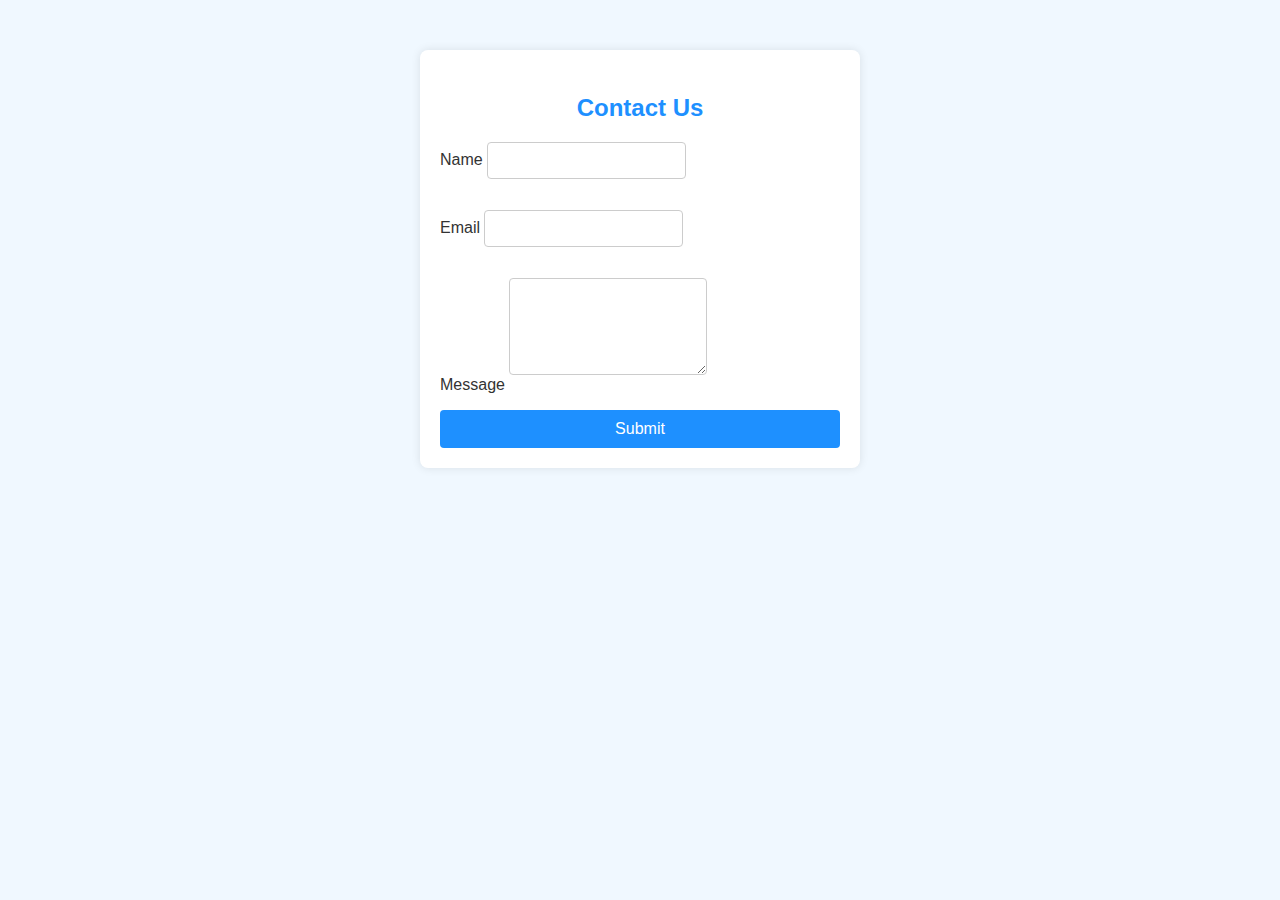
<file: src/main/resources/static/contact.html>
<!DOCTYPE html>
<html lang="en">
<head>
    <meta charset="UTF-8">
    <meta name="viewport" content="width=device-width, initial-scale=1.0">
    <title>Contact Us - Hospital Management</title>
    <style>
        /* contact-style.css */

    body {
        font-family: Arial, sans-serif;
        background-color: #f0f8ff;
        color: #333;
        margin: 0;
        padding: 0;
    }

    .container {
        max-width: 400px;
        margin: 50px auto;
        padding: 20px;
        background-color: #ffffff;
        border-radius: 8px;
        box-shadow: 0 0 10px rgba(0, 0, 0, 0.1);
    }

    h2 {
        color: #1e90ff;
        text-align: center;
        margin-bottom: 20px;
    }

    form {
        display: flex;
        flex-direction: column;
    }

    input[type="text"],
    input[type="email"],
    textarea {
        padding: 10px;
        margin-bottom: 15px;
        border: 1px solid #ccc;
        border-radius: 4px;
    }

    button[type="submit"],
    .btn {
        background-color: #1e90ff;
        color: #fff;
        padding: 10px;
        border: none;
        border-radius: 4px;
        cursor: pointer;
        font-size: 16px;
    }

    button[type="submit"]:hover,
    .btn:hover {
        background-color: #1c86ee;
    }

    .text-center {
        text-align: center;
    }

    .mt-4 {
        margin-top: 1.5rem;
    }

    .mb-3 {
        margin-bottom: 1rem;
    }

    .w-100 {
        width: 100%;
    }

    </style>

</head>
<body>
<div class="container">
    <h2 class="text-center mt-4">Contact Us</h2>
    <form id="contactForm">
        <div class="mb-3">
            <label for="name" class="form-label">Name</label>
            <input type="text" id="name" class="form-control" required>
        </div>
        <div class="mb-3">
            <label for="email" class="form-label">Email</label>
            <input type="email" id="email" class="form-control" required>
        </div>
        <div class="mb-3">
            <label for="message" class="form-label">Message</label>
            <textarea id="message" class="form-control" rows="5" required></textarea>
        </div>
        <button type="submit" class="btn btn-primary w-100">Submit</button>
    </form>
</div>



</body>
</html>
</file>
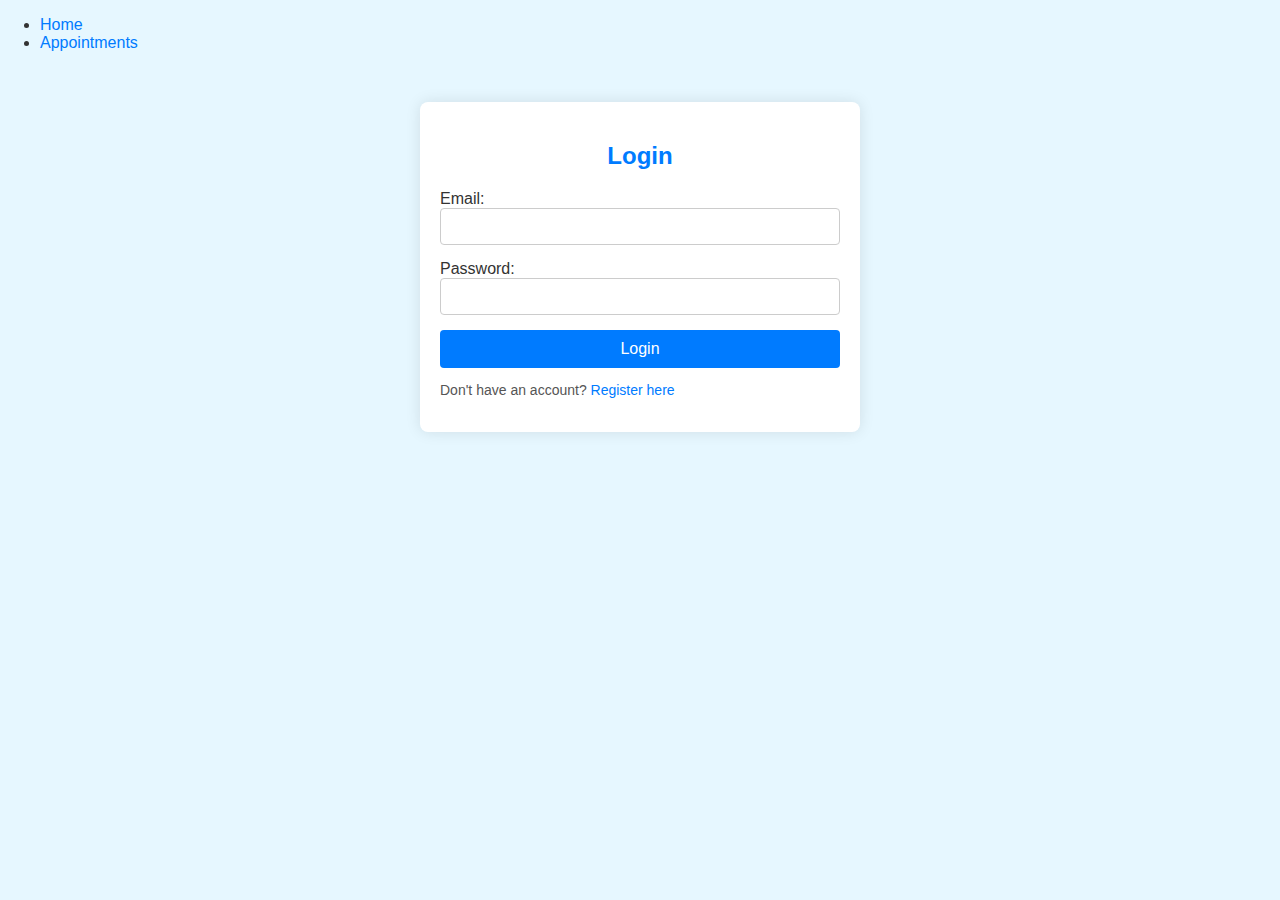
<file: src/main/resources/static/dashboard.html>
<!DOCTYPE html>
<html lang="en">
<head>
  <meta charset="UTF-8">
  <meta name="viewport" content="width=device-width, initial-scale=1.0">
  <title>Dashboard</title>
  <link rel="stylesheet" href="https://cdn.jsdelivr.net/npm/bootstrap@5.3.0/dist/css/bootstrap.min.css">
</head>
<body>

<div class="container mt-5">
  <h2>Welcome, <span id="userName">Loading...</span>!</h2>
  <p>Your Role: <strong id="userRole">Loading...</strong></p>

  <div id="patientOptions" style="display: none;">
    <a href="appointments.html" class="btn btn-primary">Book an Appointment</a>
  </div>

  <div id="doctorOptions" style="display: none;">
    <a href="doctor-appointments.html" class="btn btn-warning">View Appointments</a>
  </div>

  <div id="adminOptions" style="display: none;">
    <a href="admin-dashboard.html" class="btn btn-danger">Manage Users</a>
  </div>

  <button onclick="logout()" class="btn btn-dark mt-3">Logout</button>
</div>

<script src="js/dashboard.js"></script>

</body>
</html>
</file>
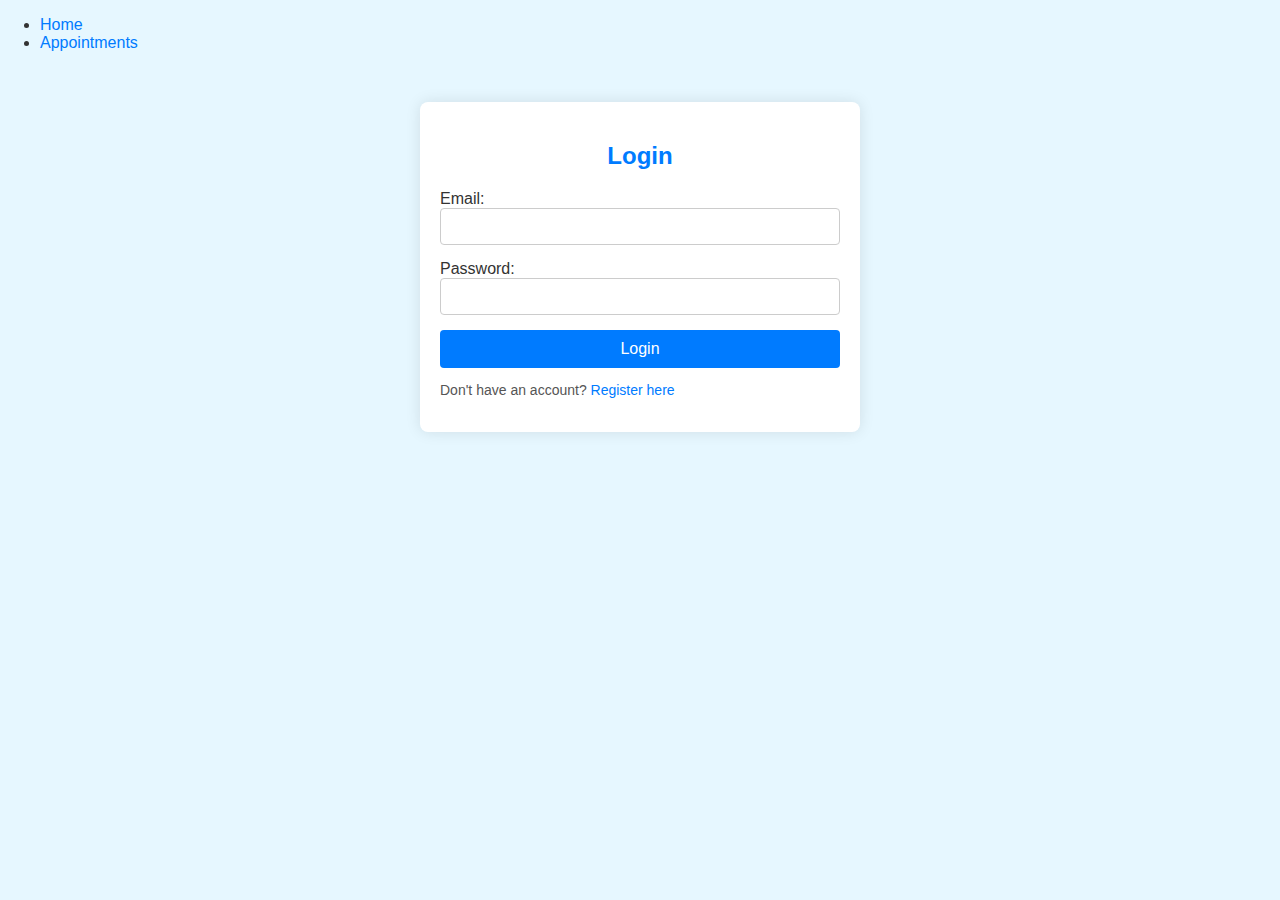
<file: src/main/resources/static/login.html>
<!DOCTYPE html>
<html lang="en">
<head>
    <meta charset="UTF-8">
    <meta name="viewport" content="width=device-width, initial-scale=1.0">
    <title>Login</title>
    <link rel="stylesheet" href="css/login.css">
</head>
<body>
<nav>
    <ul>
        <li><a href="index.html">Home</a></li>
        <li><a href="appointments.html">Appointments</a></li>
        <li id="dashboard-link" style="display:none;"><a href="#">Dashboard</a></li>
        <li id="logout-btn" style="display:none;"><a href="#">Logout</a></li>
    </ul>
</nav>
<div class="container">
    <h2>Login</h2>
    <form id="login-form">
        <label for="email">Email:</label>
        <input type="email" id="email" required>
        <label for="password">Password:</label>
        <input type="password" id="password" required>
        <button type="submit">Login</button>
    </form>
    <p id="error-message" style="color:red;"></p>
    <p>Don't have an account? <a href="register.html">Register here</a></p>
</div>

<script>
    document.addEventListener("DOMContentLoaded", function () {
      const token = localStorage.getItem("userToken");
      const role = localStorage.getItem("userRole");
      const dashboardLink = document.getElementById("dashboard-link");
      const authLinks = document.getElementById("auth-links");
      const logoutBtn = document.getElementById("logout-btn");

      // ✅ Ensure dashboard link is only shown for logged-in users
      if (token && role) {
          dashboardLink.style.display = "block";
          dashboardLink.querySelector("a").href = `${role.toLowerCase()}_dashboard.html`;
          authLinks.style.display = "none";
          logoutBtn.style.display = "inline-block";
      } else {
          dashboardLink.style.display = "none";
          authLinks.style.display = "block";  // ✅ Show login & register links
      }

      // ✅ Logout button clears everything properly
      logoutBtn.addEventListener("click", function () {
          localStorage.clear();
          window.location.href = "index.html";  // ✅ Redirect to home
      });
  });

</script>

</body>
</html>
</file>
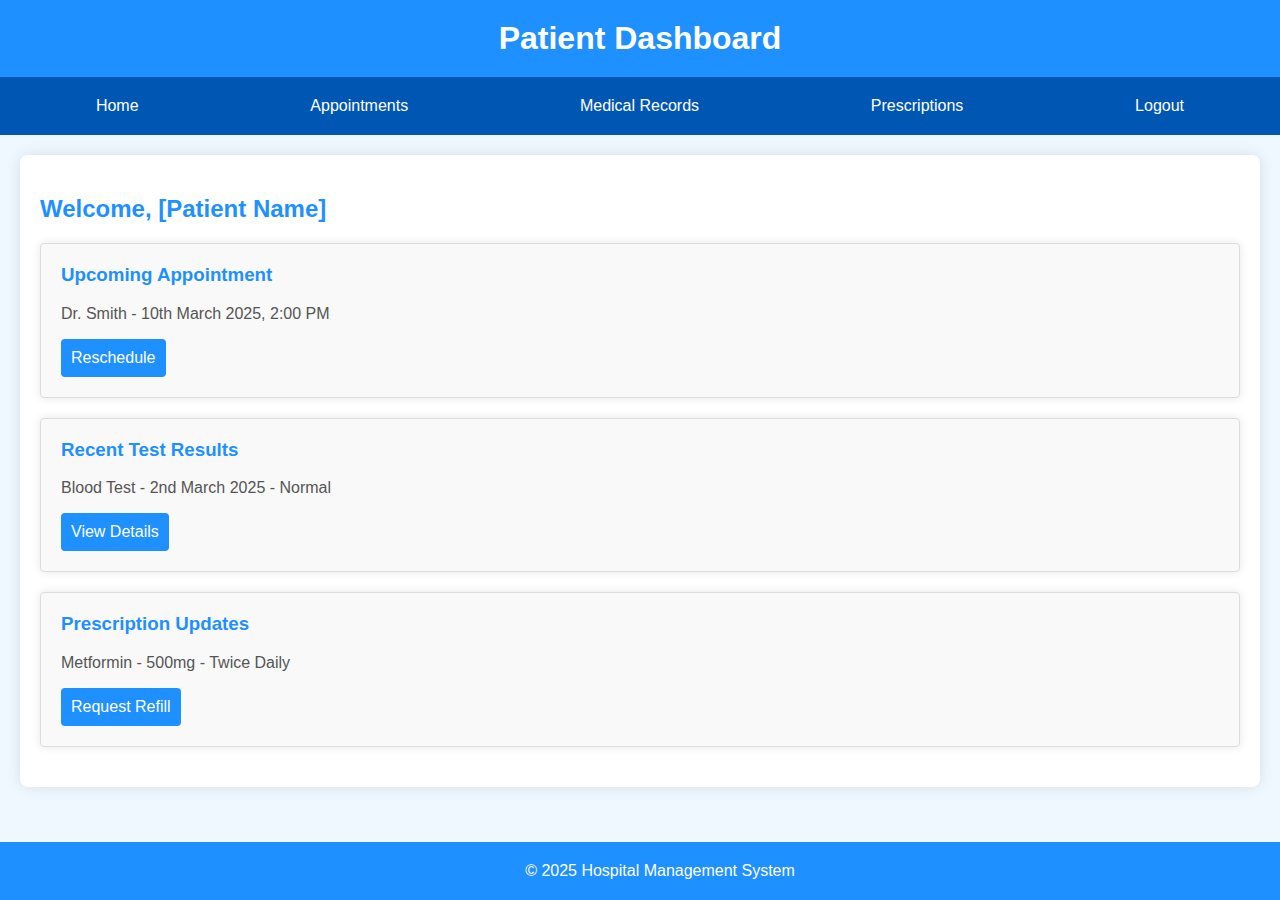
<file: src/main/resources/static/patient-dashboard.html>
<!DOCTYPE html>
<html lang="en">
<head>
    <meta charset="UTF-8">
    <meta name="viewport" content="width=device-width, initial-scale=1.0">
    <title>Patient Dashboard - Hospital Management</title>
    <link rel="stylesheet" href="css/dashboard.css">
</head>
<body>

<header>
    <h1>Patient Dashboard</h1>
</header>

<nav>
    <a href="#">Home</a>
    <a href="#">Appointments</a>
    <a href="#">Medical Records</a>
    <a href="#">Prescriptions</a>
    <a href="#">Logout</a>
</nav>

<div class="container">
    <h2>Welcome, [Patient Name]</h2>

    <div class="card">
        <h3>Upcoming Appointment</h3>
        <p>Dr. Smith - 10th March 2025, 2:00 PM</p>
        <button>Reschedule</button>
    </div>

    <div class="card">
        <h3>Recent Test Results</h3>
        <p>Blood Test - 2nd March 2025 - Normal</p>
        <button>View Details</button>
    </div>

    <div class="card">
        <h3>Prescription Updates</h3>
        <p>Metformin - 500mg - Twice Daily</p>
        <button>Request Refill</button>
    </div>
</div>

<footer class="footer">
    &copy; 2025 Hospital Management System
</footer>

</body>
</html>
</file>
<file: src/main/resources/static/css/login.css>
/* Login and registration form match */

/* login.css */

body {
    font-family: Arial, sans-serif;
    background-color: #e6f7ff;
    color: #333;
    margin: 0;
    padding: 0;
}

.container {
    max-width: 400px;
    margin: 50px auto;
    padding: 20px;
    background-color: #ffffff;
    border-radius: 8px;
    box-shadow: 0 0 15px rgba(0, 0, 0, 0.1);
}

h2 {
    color: #007bff;
    text-align: center;
    margin-bottom: 20px;
}

form {
    display: flex;
    flex-direction: column;
}

input[type="email"],
input[type="password"] {
    padding: 10px;
    margin-bottom: 15px;
    border: 1px solid #ccc;
    border-radius: 4px;
}

button[type="submit"] {
    background-color: #007bff;
    color: #fff;
    padding: 10px;
    border: none;
    border-radius: 4px;
    cursor: pointer;
    font-size: 16px;
}

button[type="submit"]:hover {
    background-color: #0056b3;
}

.text-center {
    text-align: center;
}

.mt-4 {
    margin-top: 1.5rem;
}

.mb-3 {
    margin-bottom: 1rem;
}

.w-100 {
    width: 100%;
}

p {
    font-size: 14px;
    color: #555;
}

a {
    color: #007bff;
    text-decoration: none;
}

a:hover {
    text-decoration: underline;
}
</file>
<file: src/main/resources/static/css/dashboard.css>
/* patient-dashboard.css */

body {
    font-family: Arial, sans-serif;
    background-color: #f0f8ff;
    color: #333;
    margin: 0;
    padding: 0;
}

header {
    background-color: #1e90ff;
    color: #fff;
    padding: 20px;
    text-align: center;
}

header h1 {
    margin: 0;
}

nav {
    background-color: #0056b3;
    color: #fff;
    padding: 10px;
    display: flex;
    justify-content: space-around;
}

nav a {
    color: #fff;
    text-decoration: none;
    padding: 10px 20px;
    border-radius: 4px;
}

nav a:hover {
    background-color: #1e90ff;
}

.container {
    max-width: 1200px;
    margin: 20px auto;
    padding: 20px;
    background-color: #ffffff;
    border-radius: 8px;
    box-shadow: 0 0 15px rgba(0, 0, 0, 0.1);
}

h2 {
    color: #1e90ff;
    margin-bottom: 20px;
}

.card {
    background-color: #f9f9f9;
    padding: 20px;
    border: 1px solid #ddd;
    border-radius: 4px;
    margin-bottom: 20px;
    box-shadow: 0 0 10px rgba(0, 0, 0, 0.1);
}

.card h3 {
    margin-top: 0;
    color: #1e90ff;
}

.card p {
    color: #555;
}

button {
    background-color: #1e90ff;
    color: #fff;
    padding: 10px;
    border: none;
    border-radius: 4px;
    cursor: pointer;
    font-size: 16px;
}

button:hover {
    background-color: #0056b3;
}

.footer {
    background-color: #1e90ff;
    color: #fff;
    padding: 20px;
    text-align: center;
    position: fixed;
    width: 100%;
    bottom: 0;
}
</file>
